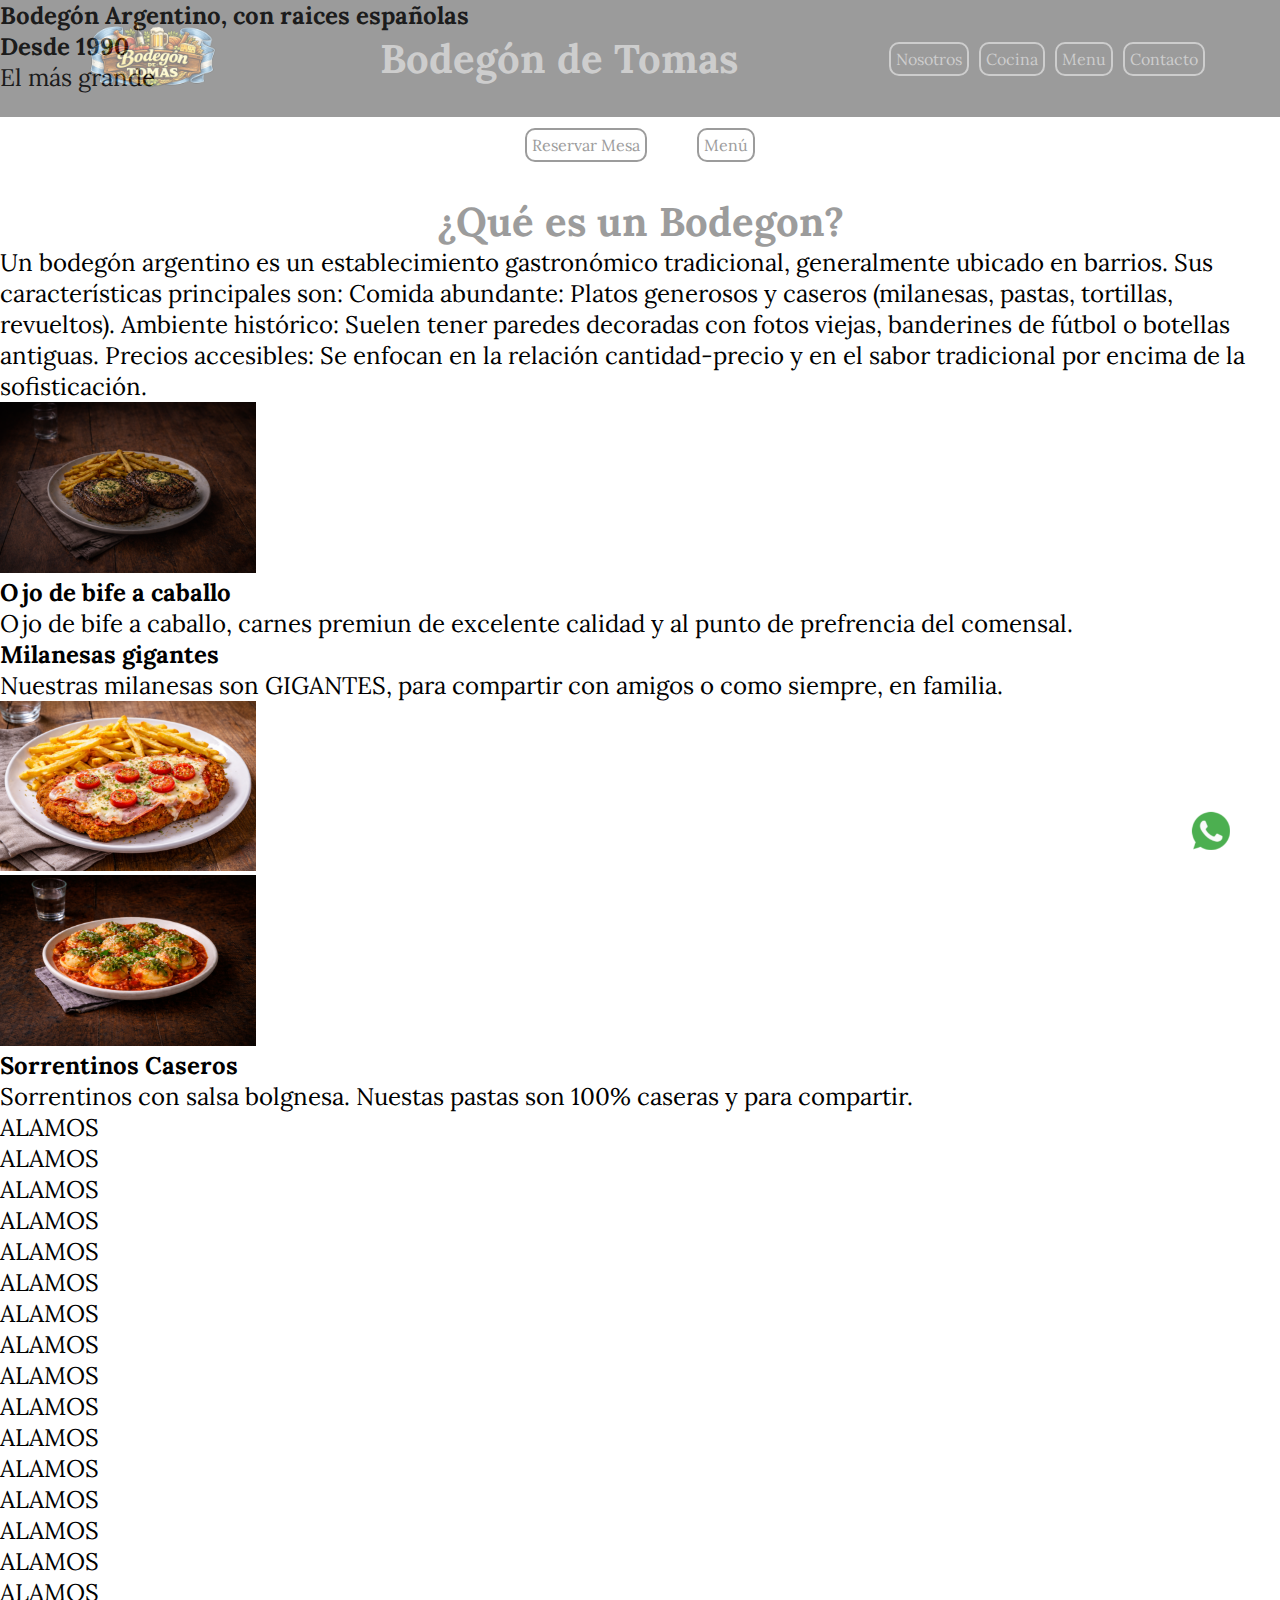
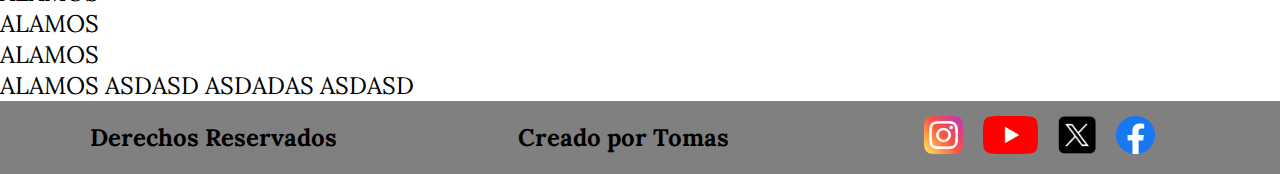
<file: index.html>
<!DOCTYPE html>
<html lang="es-ar">

<head>
  <meta charset="UTF-8">
  <meta name="viewport" content="width=device-width, initial-scale=1.0">
  <title>Bodegón de Tomas</title>
  <link rel="stylesheet" href="./styles/styles.css">
</head>

<body>
  <header>
    <a href="./index.html">
      <img src="./assets/logo.png" alt="Logo de Bodegon de Tomas" class="logo">
    </a>
    <h1 class="titulo"> Bodegón de Tomas</h1>
    <nav>
      <ul" class="navbar">
        <li>
          <a href="./pages/nosotros.html" class="nav-link">Nosotros</a>
        </li>
        <li>
          <a href="./pages/cocina.html" class="nav-link">Cocina</a>
        </li>
        <li>
          <a href="./pages/menu.html" class="nav-link">Menu</a>
        </li>
        <li>
          <a href="./pages/contacto.html" class="nav-link">Contacto</a>
        </li>
        </ul>
    </nav>
  </header>

  <main class="home">
    <h2>Bodegón Argentino, con raices españolas</h2>
    <h3>Desde 1990</h3>
    <p>El más grande</p>
    <section" class="ojo">
      <article>
        <nav>
          <ul" class="navbar1">
        <li>
          <a href="./pages/entradas.html" class="nav-link">Reservar Mesa</a>
        </li>
        <li>
          <a href="./pages/principales.html" class="nav-link">Menú</a>
        </li>
        </nav>
      </article>
    </section>
    <h2 class="titulo">¿Qué es un Bodegon?</h2>
    <p class="p-home">Un bodegón argentino es un establecimiento gastronómico tradicional, generalmente ubicado en
      barrios. Sus características principales son: Comida abundante: Platos generosos y caseros (milanesas, pastas,
      tortillas, revueltos). Ambiente histórico: Suelen tener paredes decoradas con fotos viejas, banderines de fútbol o
      botellas antiguas. Precios accesibles: Se enfocan en la relación cantidad-precio y en el sabor tradicional por
      encima de la sofisticación.</p>
      <section>
        <article class="mila">
          <img src="./assets/ojodebife.png" alt="Imagen de un ojo de bife con papas fritas">
          <h2> Ojo de bife a caballo</h2>
          <p>Ojo de bife a caballo, carnes premiun de excelente calidad y al punto de prefrencia del comensal.</p>
        </article>
        <article class="mila">
          <h2>Milanesas gigantes</h2>
          <p>Nuestras milanesas son GIGANTES, para compartir con amigos o como siempre, en familia.</p>
          <img src="./assets/fondomilanesa.png" alt="Imagen de una milanesa de fondo">
        </article>
        <article class="mila">
          <img src="./assets/sorrentinos.png" alt="Imagen de sorrentinos">
          <h2>Sorrentinos Caseros</h2>
          <p>Sorrentinos con salsa bolgnesa. Nuestas pastas son 100% caseras y para compartir.</p>
        </article>
      </section>
        <p>
      ALAMOS
    </p>
    <p>
      ALAMOS
    </p>
    <p>
      ALAMOS
    </p>
    <p>
      ALAMOS
    </p>
    <p>
      ALAMOS
    </p>
    <p>
      ALAMOS
    </p>
    <p>
      ALAMOS
    </p>
    <p>
      ALAMOS
    </p>
    <p>
      ALAMOS
    </p>
    <p>
      ALAMOS
    </p>
    <p>
      ALAMOS
    </p>
    <p>
      ALAMOS
    </p>
    <p>
      ALAMOS
    </p>
    <p>
      ALAMOS
    </p>
    <p>
      ALAMOS
    </p>
    <p>
      ALAMOS
    </p>
    <p>
      ALAMOS
    </p>
    <p>
      ALAMOS
    </p>
    <p>
      ALAMOS
      ASDASD
      ASDADAS
      ASDASD
    </p>
  </main>

  <footer>
    <h2>Derechos Reservados</h2>
    <h2>Creado por Tomas</h2>
    <nav>
      <ul class="rslinks">
        <li>
          <a href="https://www.instagram.com/?hl=es" target="_blank">
            <img src="./assets/instagram.png" alt="Logo de Instragram" class="rrss">
          </a>
        </li>
        <li>
          <a href="https://www.youtube.com/" target="_blank">
            <img src="./assets/yt.png" alt="Logo de YouTube" class="rrss">
          </a>
        </li>
        <li>
          <a href="https://www.x.com/?hl=es" target="_blank">
            <img src="./assets/x.png" alt="Logo de Twitter" class="rrss">
          </a>
        </li>
        <li>
          <a href="https://www.Facebook.com/?hl=es" target="_blank">
            <img src="./assets/facebook.png" alt="Logo de Facebook" class="rrss">
          </a>
        </li>
        <li>
          <a href="https://www.whatsapp.com/?hl=es" target="_blank">
            <img src="./assets/whatsapp.png" alt="Logo de Whatsapp" class="rrss rrss-whatsapp">
          </a>
        </li>
      </ul>
    </nav>
  </footer>
</body>

</html>
</file>
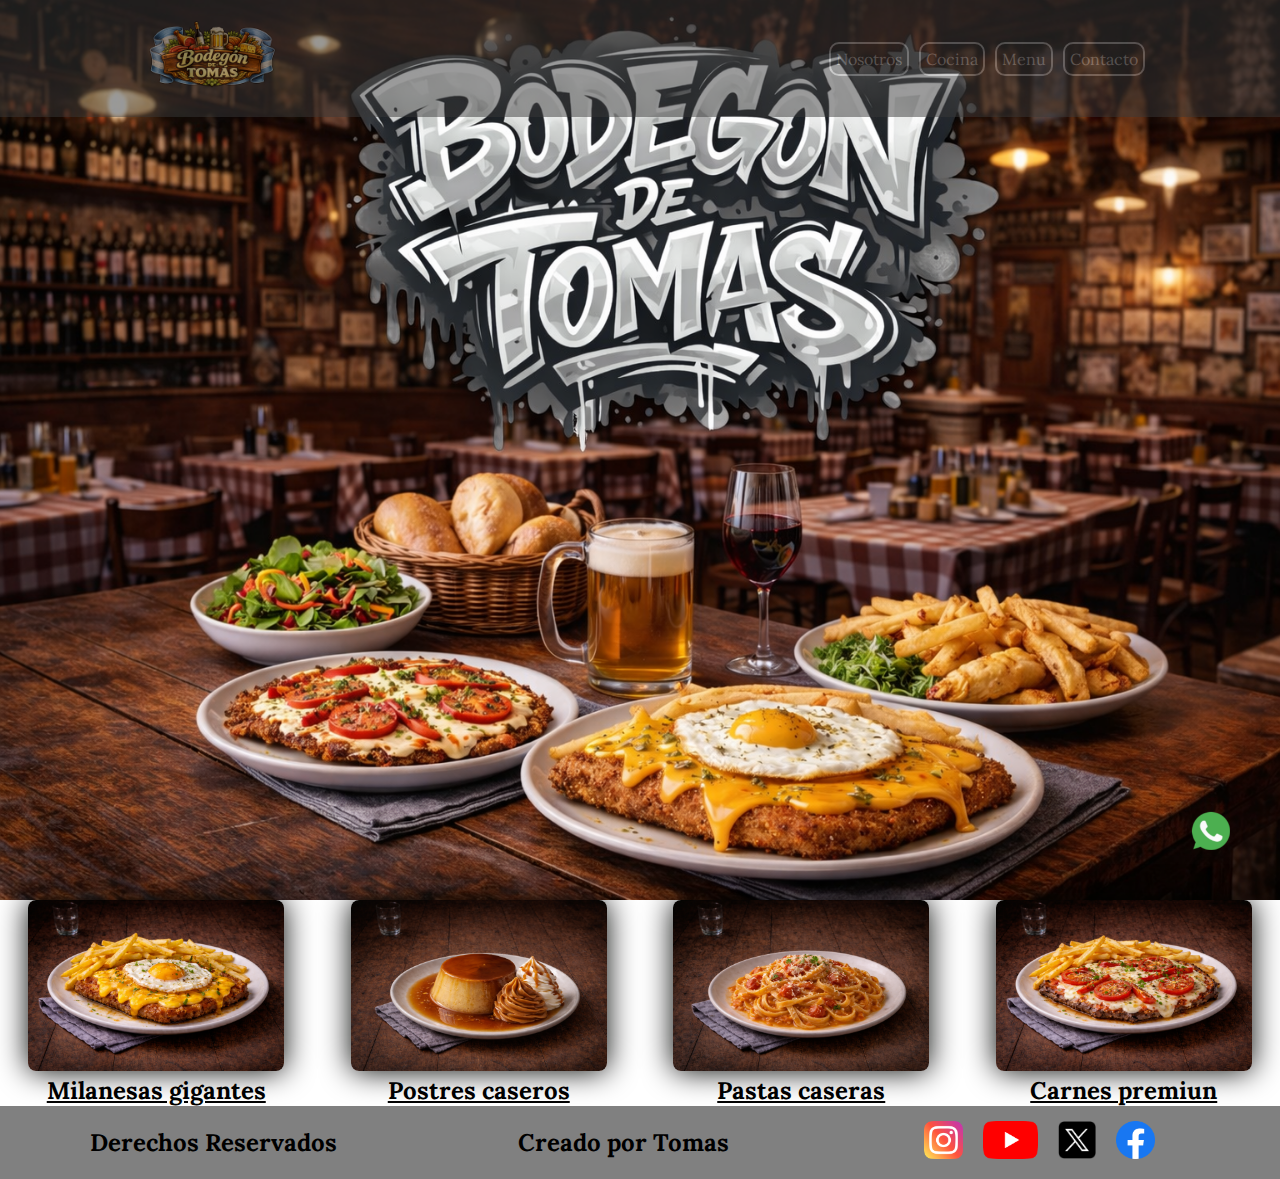
<file: pages/cocina.html>
<!DOCTYPE html>
<html lang="es-ar">

<head>
    <meta charset="UTF-8">
    <meta name="viewport" content="width=device-width, initial-scale=1.0">
    <title>Bodegon de Tomas - Principales</title>
    <link href="https://cdn.jsdelivr.net/npm/bootstrap@5.3.8/dist/css/bootstrap.min.css" rel="stylesheet" integrity="sha384-sRIl4kxILFvY47J16cr9ZwB07vP4J8+LH7qKQnuqkuIAvNWLzeN8tE5YBujZqJLB" crossorigin="anonymous">
    <link rel="stylesheet" href="../styles/styles.css">
</head>

<body class="cocina">
    <header>
        <a href="../index.html">
            <img src="../assets/logo.png" alt="Logo de Bodegon de Tomas" class="logo">
        </a>
        <h1 class="titulo"> </h1>
        <nav>
            <ul" class="navbar">
                <li>
                    <a href="../pages/nosotros.html" class="nav-link">Nosotros</a>
                </li>
                <li>
                    <a href="../pages/cocina.html" class="nav-link">Cocina</a>
                </li>
                <li>
                    <a href="../pages/menu.html" class="nav-link">Menu</a>
                </li>
                <li>
                    <a href="../pages/contacto.html" class="nav-link">Contacto</a>
                </li>
                </ul>
        </nav>
    </header>

    <main>
        <img src="../assets/fondococina.png" class="img-car" alt="">
            <section class="">
                <article class="platos">
                <div>
                        <img src="../assets/milanesa2.png" alt="" class="platos-img">
                        <h2>Milanesas gigantes</h2>
                    </div>
                    <div >
                        <img src="../assets/flan.png" alt="" class="platos-img">
                        <h2>Postres caseros</h2>
                    </div>
                    <div>
                        <img src="../assets/fideos.png" alt="" class="platos-img">
                        <h2>Pastas caseras</h2>
                    </div>
                    <div >
                        <img src="../assets/matambre.png" alt="" class="platos-img">
                        <h2>Carnes premiun</h2>
                    </div>
                </article>
            </section>
    </main>

    <footer>
        <h2>Derechos Reservados</h2>
        <h2>Creado por Tomas</h2>
        <nav>
            <ul class="rslinks">
                <li>
                    <a href="https://www.instagram.com/?hl=es" target="_blank">
                        <img src="../assets/instagram.png" alt="Logo de Instragram" class="rrss">
                    </a>
                </li>
                <li>
                    <a href="https://www.youtube.com/" target="_blank">
                        <img src="../assets/yt.png" alt="Logo de YouTube" class="rrss">
                    </a>
                </li>
                <li>
                    <a href="https://www.x.com/?hl=es" target="_blank">
                        <img src="../assets/x.png" alt="Logo de Twitter" class="rrss">
                    </a>
                </li>
                <li>
                    <a href="https://www.Facebook.com/?hl=es" target="_blank">
                        <img src="../assets/facebook.png" alt="Logo de Facebook" class="rrss">
                    </a>
                </li>
                <li>
                    <a href="https://www.whatsapp.com/?hl=es" target="_blank">
                        <img src="../assets/whatsapp.png" alt="Logo de Whatsapp" class="rrss rrss-whatsapp">
                    </a>
                </li>
            </ul>
        </nav>
    </footer>
</body>

</html>
</file>
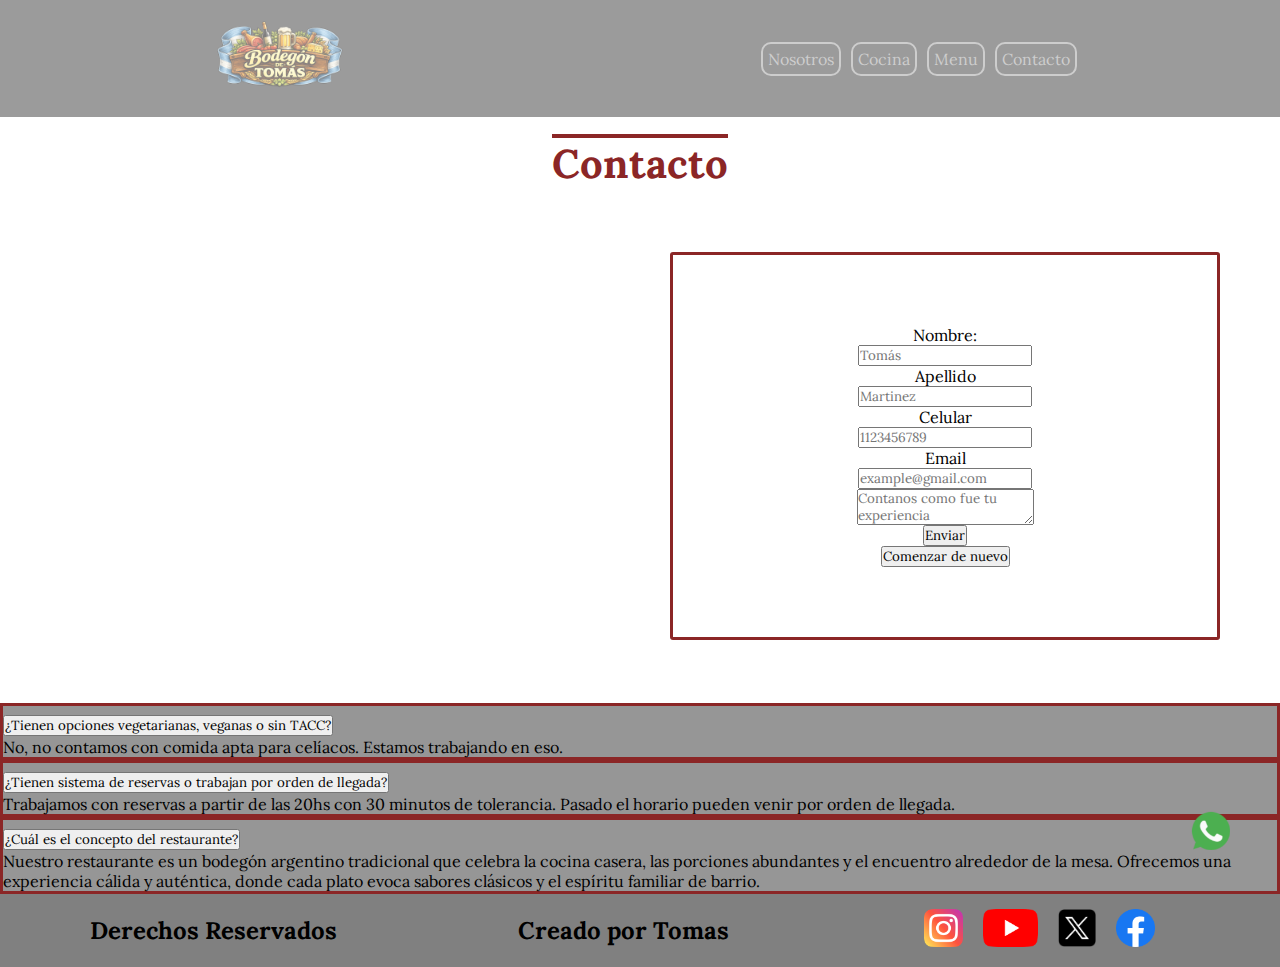
<file: pages/contacto.html>
<!DOCTYPE html>
<html lang="es-ar">

<head>
    <meta charset="UTF-8">
    <meta name="viewport" content="width=device-width, initial-scale=1.0">
    <title>Bodegon de Tomas - Contacto</title>
    <link href="https://cdn.jsdelivr.net/npm/bootstrap@5.3.8/dist/css/bootstrap.min.css" rel="stylesheet"
        integrity="sha384-sRIl4kxILFvY47J16cr9ZwB07vP4J8+LH7qKQnuqkuIAvNWLzeN8tE5YBujZqJLB" crossorigin="anonymous">
    <script src="https://cdn.jsdelivr.net/npm/bootstrap@5.3.8/dist/js/bootstrap.bundle.min.js"
        integrity="sha384-FKyoEForCGlyvwx9Hj09JcYn3nv7wiPVlz7YYwJrWVcXK/BmnVDxM+D2scQbITxI"
        crossorigin="anonymous"></script>
    <link rel="stylesheet" href="../styles/styles.css">
</head>

<body>
    <header>
        <a href="../index.html">
            <img src="../assets/logo.png" alt="Logo de Bodegon de Tomas" class="logo">
        </a>

        <nav>
            <ul" class="navbar">
                <li>
                    <a href="../pages/nosotros.html" class="nav-link">Nosotros</a>
                </li>
                <li>
                    <a href="../pages/cocina.html" class="nav-link">Cocina</a>
                </li>
                <li>
                    <a href="../pages/menu.html" class="nav-link">Menu</a>
                </li>
                <li>
                    <a href="../pages/contacto.html" class="nav-link">Contacto</a>
                </li>
                </ul>
        </nav>
    </header>
    <main>
        <h1 class="titulo contacto">Contacto</h1>
        <section class="maps">
            <article>
                <iframe
                src="https://www.google.com/maps/embed?pb=!1m18!1m12!1m3!1d6568.306256725197!2d-58.43040289066759!3d-34.60028918356497!2m3!1f0!2f0!3f0!3m2!1i1024!2i768!4f13.1!3m3!1m2!1s0x95bcca688994eb61%3A0xd055df0a7dafa86e!2sParque%20Centenario!5e0!3m2!1ses-419!2sar!4v1768989473716!5m2!1ses-419!2sar"
                width="600" height="450" style="border:0;" allowfullscreen="" loading="lazy"
                referrerpolicy="no-referrer-when-downgrade"></iframe>
            </article>
            <article>
                <form class="formulario">
                    <label>Nombre:</label>
                    <input type="text" placeholder="Tomás">
        
                    <label>Apellido</label>
                    <input type="text" placeholder="Martinez">
        
                    <label>Celular</label>
                    <input type="number" placeholder="1123456789">
        
                    <label>Email</label>
                    <input type="email" placeholder="example@gmail.com">
        
                    <textarea placeholder="Contanos como fue tu experiencia"></textarea>
        
                    <input type="submit" value="Enviar">
                    <input type="reset" value="Comenzar de nuevo">
                </form>
            </article>
                
            </section>


        <div class="accordion accordion-flush" id="accordionFlushExample">
            <div class="accordion-item">
                <h2 class="accordion-header">
                    <button class="accordion-button collapsed" type="button" data-bs-toggle="collapse"
                        data-bs-target="#flush-collapseOne" aria-expanded="false" aria-controls="flush-collapseOne">
                        ¿Tienen opciones vegetarianas, veganas o sin TACC?
                    </button>
                </h2>
                <div id="flush-collapseOne" class="accordion-collapse collapse" data-bs-parent="#accordionFlushExample">
                    <div class="accordion-body">No, no contamos con comida apta para celíacos. Estamos trabajando en eso.</div>
                </div>
            </div>
            <div class="accordion-item">
                <h2 class="accordion-header">
                    <button class="accordion-button collapsed" type="button" data-bs-toggle="collapse"
                        data-bs-target="#flush-collapseTwo" aria-expanded="false" aria-controls="flush-collapseTwo">
                        ¿Tienen sistema de reservas o trabajan por orden de llegada?
                    </button>
                </h2>
                <div id="flush-collapseTwo" class="accordion-collapse collapse" data-bs-parent="#accordionFlushExample">
                    <div class="accordion-body"> Trabajamos con reservas a partir de las 20hs con 30 minutos de tolerancia. Pasado el horario pueden venir por orden de llegada.</div> </div>
            </div>
            <div class="accordion-item">
                <h2 class="accordion-header">
                    <button class="accordion-button collapsed" type="button" data-bs-toggle="collapse"
                        data-bs-target="#flush-collapseThree" aria-expanded="false" aria-controls="flush-collapseThree">
                        ¿Cuál es el concepto del restaurante?
                    </button>
                </h2>
                <div id="flush-collapseThree" class="accordion-collapse collapse"
                    data-bs-parent="#accordionFlushExample">
                    <div class="accordion-body">Nuestro restaurante es un bodegón argentino tradicional que celebra la cocina casera, las porciones abundantes y el encuentro alrededor de la mesa. Ofrecemos una experiencia cálida y auténtica, donde cada plato evoca sabores clásicos y el espíritu familiar de barrio.</div>
                </div>
            </div>
        </div>

    </main>

    <footer>
        <h2>Derechos Reservados</h2>
        <h2>Creado por Tomas</h2>
        <nav>
            <ul class="rslinks">
                <li>
                    <a href="https://www.instagram.com/?hl=es" target="_blank">
                        <img src="../assets/instagram.png" alt="Logo de Instragram" class="rrss">
                    </a>
                </li>
                <li>
                    <a href="https://www.youtube.com/" target="_blank">
                        <img src="../assets/yt.png" alt="Logo de YouTube" class="rrss">
                    </a>
                </li>
                <li>
                    <a href="https://www.x.com/?hl=es" target="_blank">
                        <img src="../assets/x.png" alt="Logo de Twitter" class="rrss">
                    </a>
                </li>
                <li>
                    <a href="https://www.Facebook.com/?hl=es" target="_blank">
                        <img src="../assets/facebook.png" alt="Logo de Facebook" class="rrss">
                    </a>
                </li>
                <li>
                    <a href="https://www.whatsapp.com/?hl=es" target="_blank">
                        <img src="../assets/whatsapp.png" alt="Logo de Whatsapp" class="rrss rrss-whatsapp">
                    </a>
                </li>
            </ul>
        </nav>
    </footer>
</body>

</html>
</file>
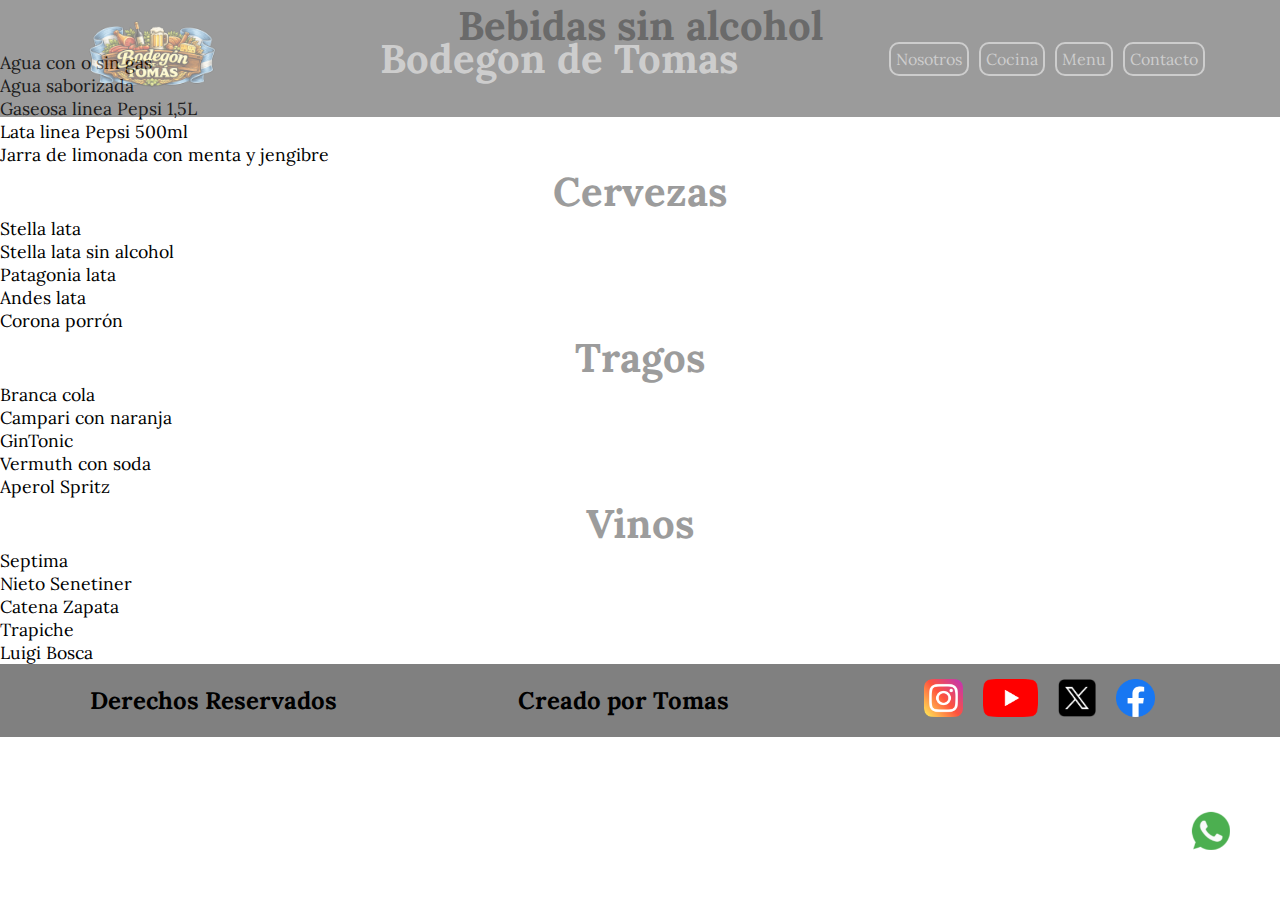
<file: pages/menu.html>
<!DOCTYPE html>
<html lang="es-ar">

<head>
    <meta charset="UTF-8">
    <meta name="viewport" content="width=device-width, initial-scale=1.0">
    <title>Bodegon de Tomas - Tragos</title>
    <link rel="stylesheet" href="../styles/styles.css">
</head>

<body>
    <header>
        <a href="../index.html">
            <img src="../assets/logo.png" alt="Logo de Bodegon de Tomas" class="logo">
        </a>
        <h1 class="titulo"> Bodegon de Tomas</h1>
        <nav>
            <ul" class="navbar">
                <li>
                    <a href="../pages/nosotros.html" class="nav-link">Nosotros</a>
                </li>
                <li>
                    <a href="../pages/cocina.html" class="nav-link">Cocina</a>
                </li>
                <li>
                    <a href="../pages/menu.html" class="nav-link">Menu</a>
                </li>
                <li>
                    <a href="../pages/contacto.html" class="nav-link">Contacto</a>
                </li>
                </ul>
        </nav>
    </header>

    <main class="home">
        <section>
            <article>
                <h2 class="titulo">Bebidas sin alcohol</h2>
                <ol>
                    <li>
                        Agua con o sin gas
                    </li>
                    <li>
                        Agua saborizada
                    </li>
                    <li>
                        Gaseosa linea Pepsi 1,5L
                    </li>
                    <li>
                        Lata linea Pepsi 500ml
                    </li>
                    <li>
                        Jarra de limonada con menta y jengibre
                    </li>
                </ol>
            </article>
            <article>
                <h2 class="titulo">Cervezas</h2>
                <ol>
                    <li>
                        Stella lata
                    </li>
                    <li>
                        Stella lata sin alcohol
                    </li>
                    <li>
                        Patagonia lata
                    </li>
                    <li>
                        Andes lata
                    </li>
                    <li>
                        Corona porrón
                    </li>
                </ol>
            </article>
        </section>
        <section>
            <article>
                <h2 class="titulo">Tragos</h2>
                <ol>
                    <li>
                        Branca cola
                    </li>
                    <li>
                        Campari con naranja
                    </li>
                    <li>
                        GinTonic
                    </li>
                    <li>
                        Vermuth con soda
                    </li>
                    <li>
                        Aperol Spritz
                    </li>
                </ol>
            </article>
            <article>
                <h2 class="titulo">Vinos</h2>
                <ol>
                    <li>
                        Septima
                    </li>
                    <li>
                        Nieto Senetiner
                    </li>
                    <li>
                        Catena Zapata
                    </li>
                    <li>
                        Trapiche
                    </li>
                    <li>
                        Luigi Bosca
                    </li>
                </ol>
            </article>
        </section>
    </main>

    <footer>
        <h2>Derechos Reservados</h2>
        <h2>Creado por Tomas</h2>
        <nav>
            <ul class="rslinks">
                <li>
                    <a href="https://www.instagram.com/?hl=es" target="_blank">
                        <img src="../assets/instagram.png" alt="Logo de Instragram" class="rrss">
                    </a>
                </li>
                <li>
                    <a href="https://www.youtube.com/" target="_blank">
                        <img src="../assets/yt.png" alt="Logo de YouTube" class="rrss">
                    </a>
                </li>
                <li>
                    <a href="https://www.x.com/?hl=es" target="_blank">
                        <img src="../assets/x.png" alt="Logo de Twitter" class="rrss">
                    </a>
                </li>
                <li>
                    <a href="https://www.Facebook.com/?hl=es" target="_blank">
                        <img src="../assets/facebook.png" alt="Logo de Facebook" class="rrss">
                    </a>
                </li>
                <li>
                    <a href="https://www.whatsapp.com/?hl=es" target="_blank">
                        <img src="../assets/whatsapp.png" alt="Logo de Whatsapp" class="rrss rrss-whatsapp">
                    </a>
                </li>
            </ul>
        </nav>
    </footer>
</body>

</html>
</file>
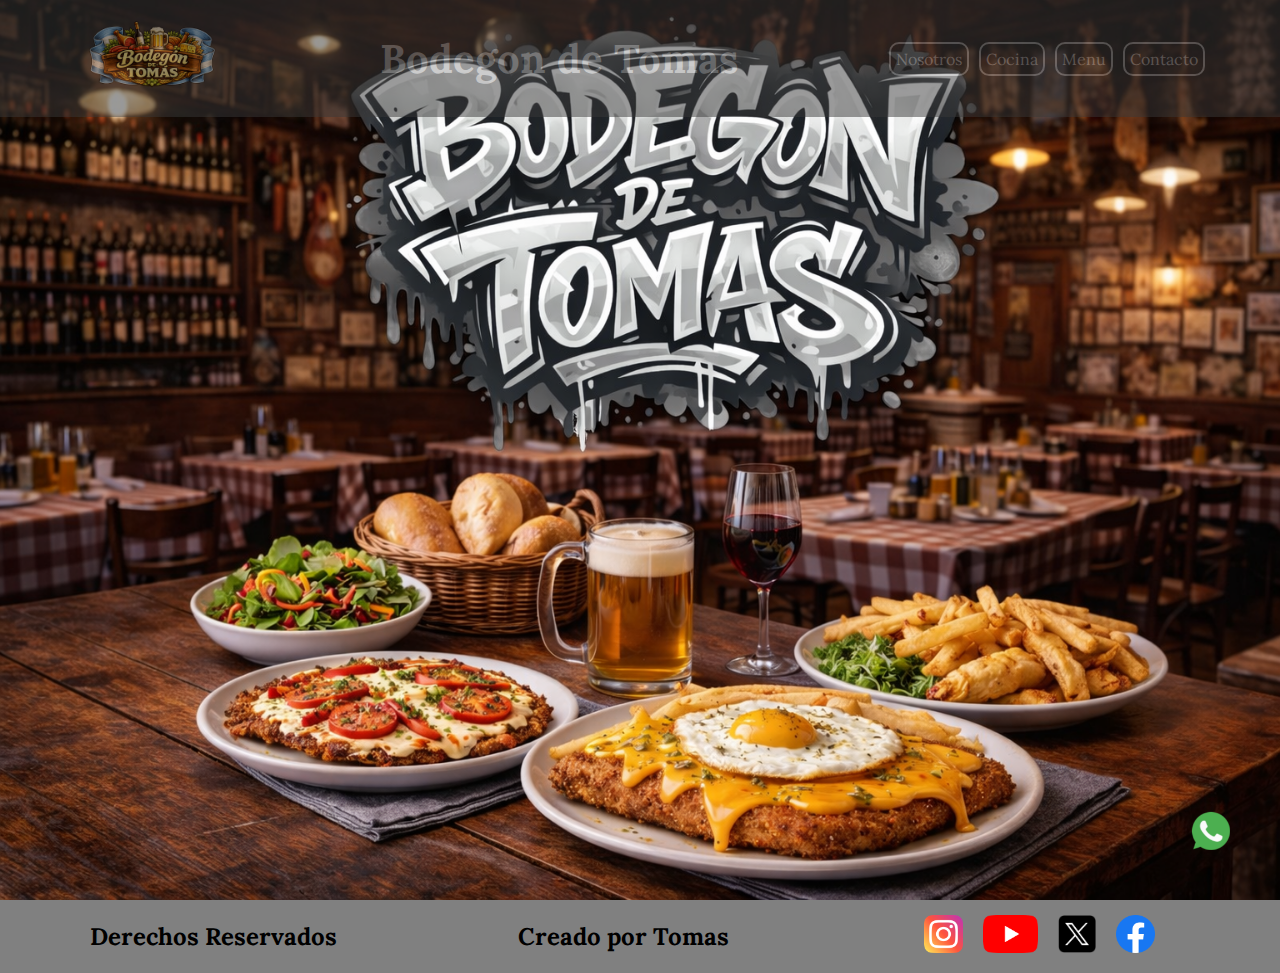
<file: pages/nosotros.html>
<!DOCTYPE html>
<html lang="es-ar">

<head>
    <meta charset="UTF-8">
    <meta name="viewport" content="width=device-width, initial-scale=1.0">
    <title>Bodegon de Tomas - Entradas</title>
    <link rel="stylesheet" href="../styles/styles.css">
</head>

<body>
    <header>
        <a href="../index.html">
            <img src="../assets/logo.png" alt="Logo de Bodegon de Tomas" class="logo">
        </a>
        <h1 class="titulo"> Bodegon de Tomas</h1>
        <nav>
            <ul" class="navbar">
                <li>
                    <a href="../pages/nosotros.html" class="nav-link">Nosotros</a>
                </li>
                <li>
                    <a href="../pages/cocina.html" class="nav-link">Cocina</a>
                </li>
                <li>
                    <a href="../pages/menu.html" class="nav-link">Menu</a>
                </li>
                <li>
                    <a href="../pages/contacto.html" class="nav-link">Contacto</a>
                </li>
                </ul>
        </nav>
    </header>

    <main class="home">
        <img src="../assets/fondococina.png" class="img-car" alt="Imagen del bodegon">
    </main>

    <footer>
        <h2>Derechos Reservados</h2>
        <h2>Creado por Tomas</h2>
        <nav>
            <ul class="rslinks">
                <li>
                    <a href="https://www.instagram.com/?hl=es" target="_blank">
                        <img src="../assets/instagram.png" alt="Logo de Instragram" class="rrss">
                    </a>
                </li>
                <li>
                    <a href="https://www.youtube.com/" target="_blank">
                        <img src="../assets/yt.png" alt="Logo de YouTube" class="rrss">
                    </a>
                </li>
                <li>
                    <a href="https://www.x.com/?hl=es" target="_blank">
                        <img src="../assets/x.png" alt="Logo de Twitter" class="rrss">
                    </a>
                </li>
                <li>
                    <a href="https://www.Facebook.com/?hl=es" target="_blank">
                        <img src="../assets/facebook.png" alt="Logo de Facebook" class="rrss">
                    </a>
                </li>
                <li>
                    <a href="https://www.whatsapp.com/?hl=es" target="_blank">
                        <img src="../assets/whatsapp.png" alt="Logo de Whatsapp" class="rrss rrss-whatsapp">
                    </a>
                </li>
            </ul>
        </nav>
    </footer>
</body>

</html>
</file>
<file: styles/styles.css>
@import url('https://fonts.googleapis.com/css2?family=Lora:ital,wght@0,400..700;1,400..700&display=swap');
*{
    padding: 0;
    margin: 0;
    box-sizing: border-box;
    font-family: Lora;
}

/* HEADER  */

header{
    display: flex;
    justify-content: space-around;
    align-items: center;
    position: fixed;
    top: 0;
    width: 100%;
    height: 13vh;
    background-color:transparent;
    z-index: 10
}

.titulo{
    color: rgb(156, 156, 156);
    font-size: 2.5rem;
    text-decoration: none;
    display: flex;
    justify-content: center;
    align-items: center;
}

.nav-link{
    border: 2px solid;
    border-radius: 10px;
    padding: 5px;
    color: rgb(156, 156, 156);
}

.navbar{
    display: flex;
    gap: 10px;
}

.navbar1{
    display: flex;
    justify-content: center;
    gap: 50px;
    padding: 40px;
}


.logo{
    height: 8vw;
    width: auto;
}

header:hover {
    background-color: rgb(56, 56, 56);
    opacity: 0.5;
    transition: 2s;
}

/* MAIN  */

.carousel {
    width: 100%;
    height: 100vh;
}

.img-car {
    display: flex;
    justify-content: center;
    flex-wrap: wrap;
    height: 100vh;
    width: 100%;
}

.reserva {
    color: rgb(156, 156, 156);
    display: flex;
    justify-content: center;
    align-items: center;
    z-index: 10;

}

.presentacion {
    margin: 30px;
}

.bodegon {
    display: flex;
    margin: 20px;
    padding: 30px;
    text-align: center;
    border: 3px solid black;
    
    background-color: gray;
}

.somos {
    display: grid;
    grid-template-columns: repeat(2, 1fr);
    justify-items: center;
    align-content: center;
    /* background-color: gray; */

}

.p-home{
    display: flex;
    flex-flow: column wrap;
    justify-content: center;
    align-content: center;
    /* color: skyblue; */
}

.ejemplo-comida{
    display: grid;
    grid-template-columns: repeat(5, fr);
    justify-items: center;
    align-content: center;
}

.ejemplo-comida-ojo{
    background-color: aquamarine;
}


h3{
    font-size: 1.5rem;
}

p{
    font-size: 1.5rem;
}

li{
    list-style: none;
}

a{
    color: rgb(42, 187, 245);
    text-decoration:none;
    font-size: 1rem;
}

img{
    height: auto;
    width: 20vw;
}

.rrss{
    height: 3vw;
    width: auto;
}

li{
    font-size: 1.1rem;
}

/* FOOTER  */

footer{
    display: flex ;
    justify-content: space-around;
    align-items: center;
    background-color: gray;
    width: 100%;
}

.rslinks{
    display: flex;
    gap: 20px;
    padding: 15px;
}

.rrss-whatsapp{
    position:fixed;
    bottom: 50px;
    right: 50px;
}

/* COCINA */

.cocina {
    display: flex;
    flex-direction: column;

}

.platos{
    display: grid;
    grid-template-columns: repeat(auto-fit, minmax(150px, 1fr))
    ;
    gap: 10px;
    border-radius: 8px;

    align-content: center;
    justify-items:center;
    text-align: center;
    text-decoration-line: underline;
}  

.platos-img {
    border-radius: 8px;
    width: 100;
    height: auto;
    box-shadow: 0px 0px 30px #000300;
}


.a {
    grid-column: 3/4;
}
.b {
    grid-column: 2/3;
}
.c {
    grid-column: 1/2;
}
.d {
    grid-column: 4/5 ;
}

/* CONTACTO */

.contacto {
height: 21vh;
align-items: end;
text-decoration: overline;
color: rgb(139, 38, 38)
}

.maps {
    display: grid;
    grid-template-columns: repeat(2, 1fr);
    /* flex-flow:wrap; */
    align-items: center;
    justify-content: center;
    margin: 30px;

    /* height: 90vh; */

}

.fondonosotros {
    background-color: red;
}

/* CONTACTO  */

.formulario {
    display: flex;
    flex-flow:column;
    justify-content: center;
    align-items: center;
    margin: 30px;
    border-style: solid;
    border-radius: 3px;
    border-color: rgb(139, 38, 38);
    padding: 70px;
}

.accordion-item {
    width: 100%;
    height: 100%;
    color: rgb(0, 0, 0);
    background-color: rgb(150, 150, 150);
    border: solid;
    border-color: rgb(139, 38, 38);
}

/* .accordion-item {
    color: var(--bs-accordion-color);
    background-color: red var(--bs-accordion-bg);
    border: var(--bs-accordion-border-width) solid red var(--bs-accordion-border-color);
} */
</file>
